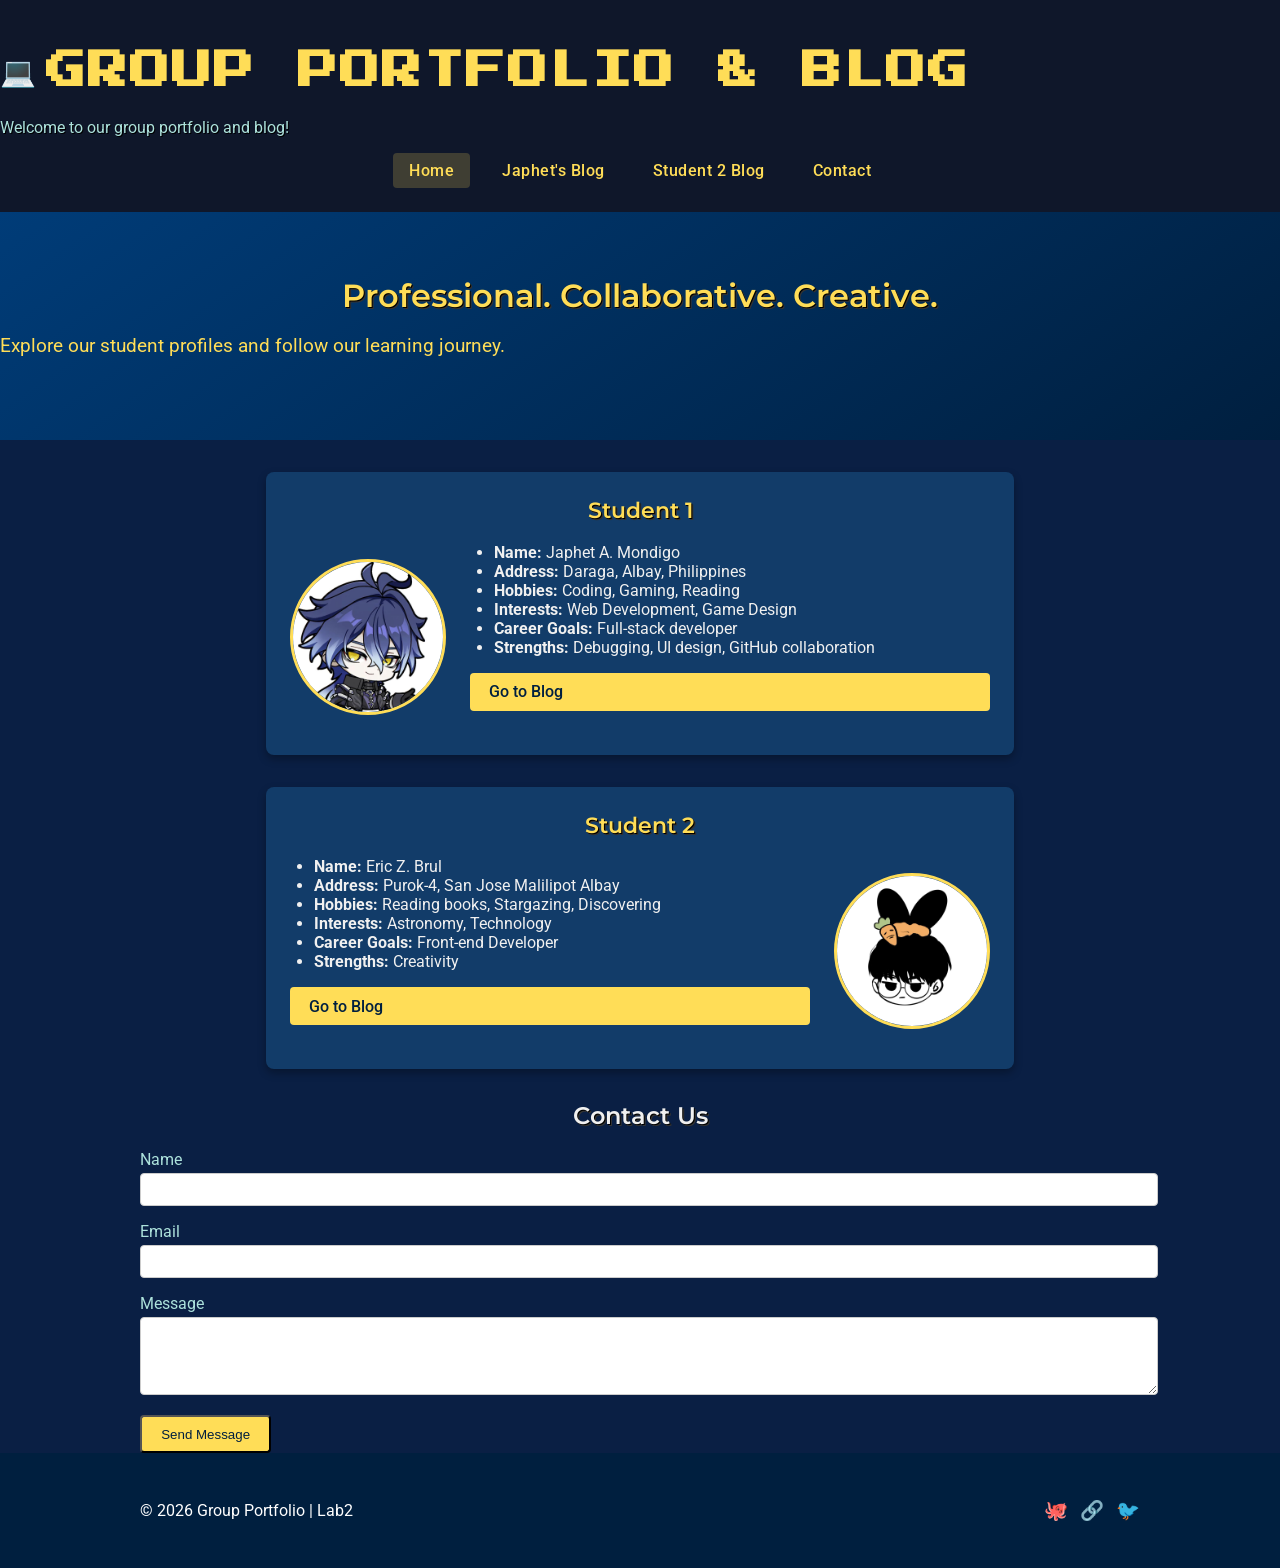
<file: index.html>
<!DOCTYPE html>
<html lang="en">
<head>
  <meta charset="UTF-8">
  <meta name="viewport" content="width=device-width, initial-scale=1.0">
  <meta name="description" content="Group portfolio showcasing student profiles and blogs with interactive design.">
  <link rel="icon" href="favicon.ico">
  <title>Group Portfolio & Blog</title>
  <link rel="stylesheet" href="style.css">
  <link href="https://fonts.googleapis.com/css2?family=Press+Start+2P&family=Montserrat:wght@400;600&family=Roboto:wght@300;400;500&display=swap" rel="stylesheet">

</head>
<body>
  <header>
    <div class="header-inner">
      <h1><span class="logo">&#x1F4BB;</span> Group Portfolio & Blog</h1>
      <p>Welcome to our group portfolio and blog!</p>
      <nav class="main-nav">
        <a href="index.html">Home</a>
        <a href="blog1.html">Japhet's Blog</a>
        <a href="blog2.html">Student 2 Blog</a>
        <a href="#contact" class="scrollBtn">Contact</a>
        <button id="navToggle" aria-label="Toggle navigation">☰</button>
      </nav>
    </div>
  </header>
  
  <!-- Hero section -->
  <section class="hero">
    <div class="hero-content">
      <h2>Professional. Collaborative. Creative.</h2>
      <p>Explore our student profiles and follow our learning journey.</p>
    </div>
  </section>

  <main>
    <!-- Two Portfolio Blocks Side by Side -->
    <section id="portfolio" class="container">
      <div class="card">
        <h2>Student 1</h2>
        <div class="card-content">
          <div class="pfp"> 
            <img src="Student1.jpg" alt="Studentpic">
          </div>
          <div class="card-details">
            <ul>
              <li><strong>Name:</strong> Japhet A. Mondigo</li>
              <li><strong>Address:</strong> Daraga, Albay, Philippines</li>
              <li><strong>Hobbies:</strong> Coding, Gaming, Reading</li>
              <li><strong>Interests:</strong> Web Development, Game Design</li>
              <li><strong>Career Goals:</strong> Full-stack developer</li>
              <li><strong>Strengths:</strong> Debugging, UI design, GitHub collaboration</li>
            </ul>
            <a href="blog1.html" class="btn">Go to Blog</a>
          </div>
        </div>
      </div>

      <div class="card">
        <h2>Student 2</h2>
        <div class="card-content">
          <div class="pfp"> 
            <img src="kiro.jpg" alt="Student2pic">
          </div>
          <div class="card-details">
            <ul>
              <li><strong>Name:</strong> Eric Z. Brul</li>
              <li><strong>Address:</strong> Purok-4, San Jose Malilipot Albay </li>
              <li><strong>Hobbies:</strong>  Reading books, Stargazing, Discovering</li>
              <li><strong>Interests:</strong> Astronomy, Technology</li>
              <li><strong>Career Goals:</strong> Front-end Developer</li>
              <li><strong>Strengths:</strong> Creativity</li>
            </ul>
            <a href="blog2.html" class="btn">Go to Blog</a>
          </div>
        </div>
      </div>
    </section>

    <section id="contact" class="container contact">
      <h2>Contact Us</h2>
      <form id="contactForm">
        <label for="name">Name</label>
        <input type="text" id="name" name="name" required>

        <label for="email">Email</label>
        <input type="email" id="email" name="email" required>

        <label for="message">Message</label>
        <textarea id="message" name="message" rows="4" required></textarea>

        <button type="submit" class="btn">Send Message</button>
      </form>
    </section>
  </main>

  <!-- Blog sections are now on separate pages: blog1.html and blog2.html -->

  <footer>
    <div class="footer-content container">
      <p>&copy; 2026 Group Portfolio | Lab2</p>
      <div class="social">
        <a href="#" title="GitHub">🐙</a>
        <a href="#" title="LinkedIn">🔗</a>
        <a href="#" title="Twitter">🐦</a>
      </div>
    </div>
  </footer>

  <button id="backTop" title="Back to top">↑</button>
  <script src="script.js"></script>
</body>
</html>
</file>
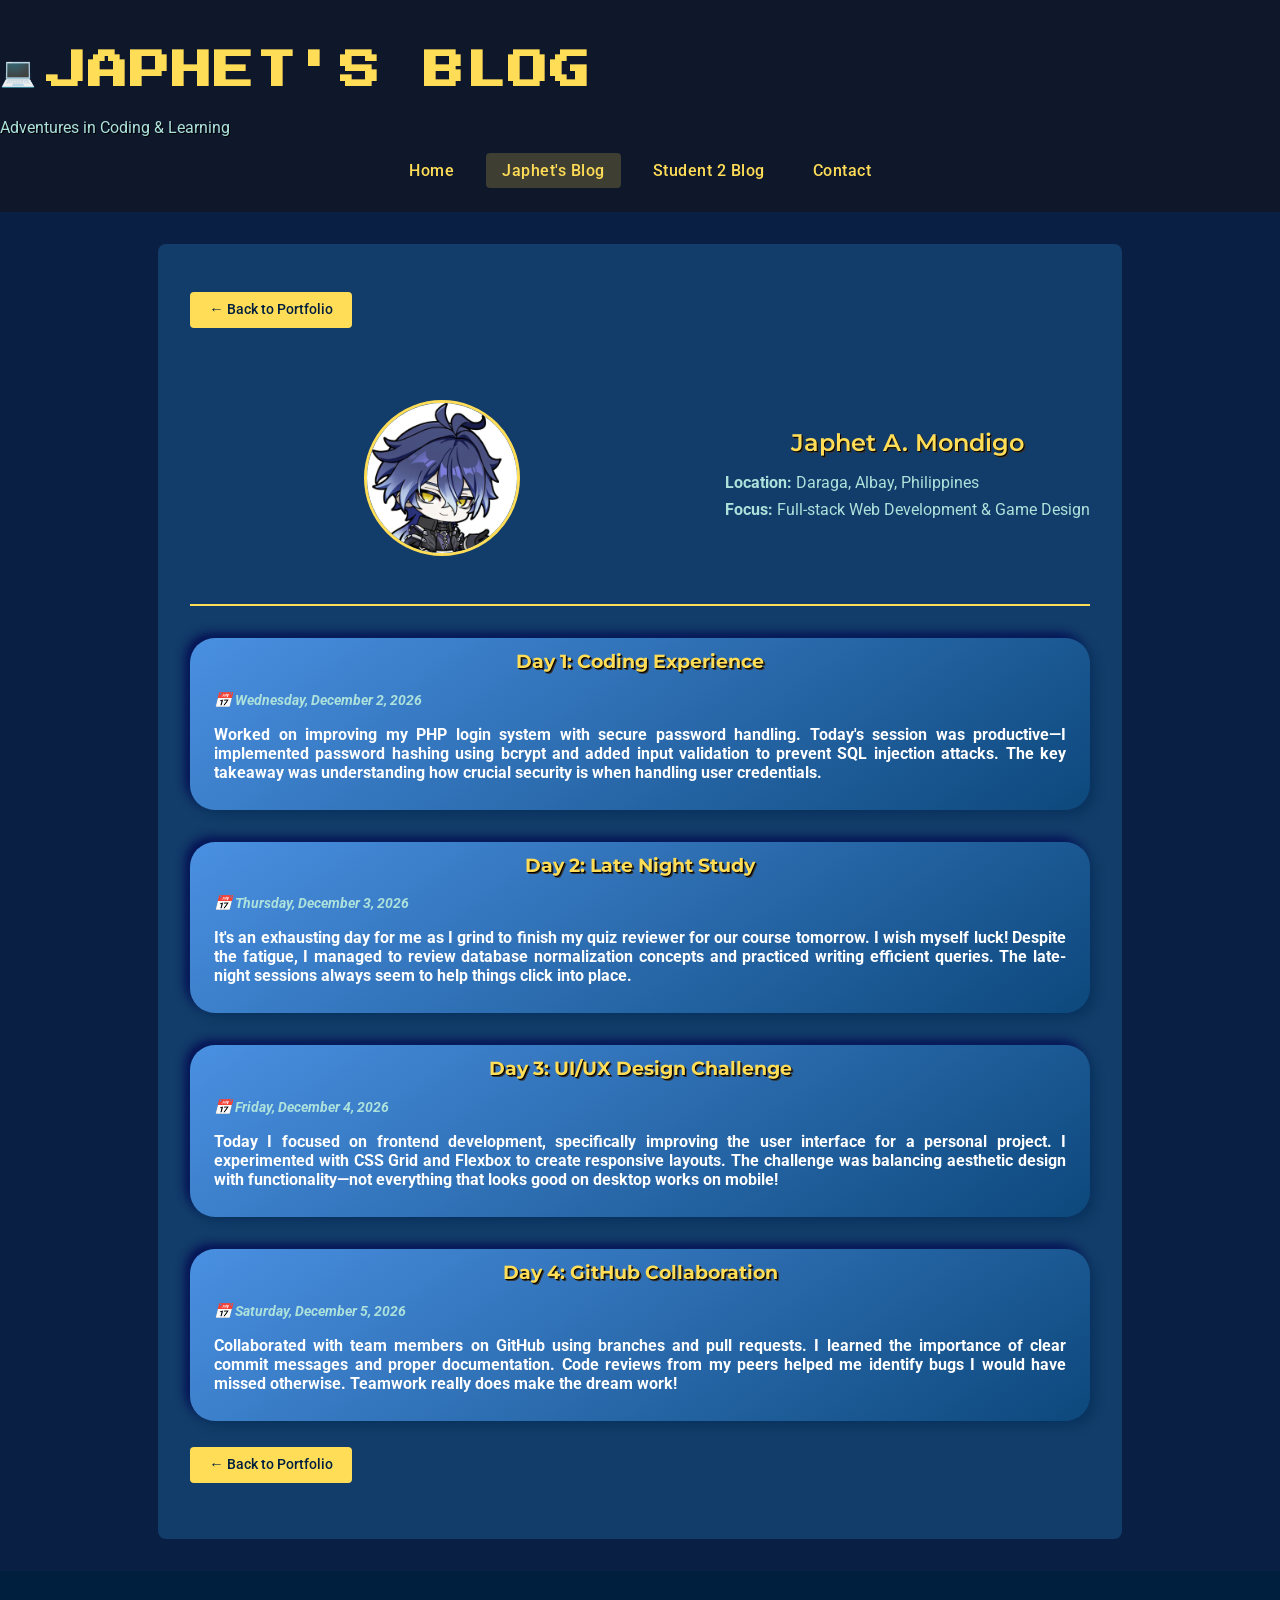
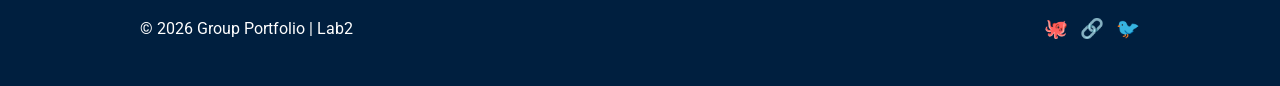
<file: blog1.html>
<!DOCTYPE html>
<html lang="en">
<head>
  <meta charset="UTF-8">
  <meta name="viewport" content="width=device-width, initial-scale=1.0">
  <meta name="description" content="Japhet's personal blog entries and updates">
  <link rel="icon" href="favicon.ico">
  <title>Japhet's Blog - Group Portfolio</title>
  <link rel="stylesheet" href="style.css">
  <link href="https://fonts.googleapis.com/css2?family=Press+Start+2P&family=Montserrat:wght@400;600&family=Roboto:wght@300;400;500&display=swap" rel="stylesheet">
</head>
<body>
  <header>
    <div class="header-inner">
      <h1><span class="logo">&#x1F4BB;</span> Japhet's Blog</h1>
      <p>Adventures in Coding & Learning</p>
      <nav class="main-nav">
        <a href="index.html">Home</a>
        <a href="blog1.html">Japhet's Blog</a>
        <a href="blog2.html">Student 2 Blog</a>
        <a href="index.html#contact">Contact</a>
        <button id="navToggle" aria-label="Toggle navigation">☰</button>
      </nav>
    </div>
  </header>

  <main class="blog-container container">
    <a href="index.html" class="btn back-btn">← Back to Portfolio</a>

    <div class="blog-profile">
      <div class="pfp">
        <img src="Student1.jpg" alt="Japhet">
      </div>
      <div class="profile-info">
        <h2>Japhet A. Mondigo</h2>
        <p><strong>Location:</strong> Daraga, Albay, Philippines</p>
        <p><strong>Focus:</strong> Full-stack Web Development & Game Design</p>
      </div>
    </div>

    <div class="button3d">
      <article class="blog-entry">
        <h3>Day 1: Coding Experience</h3>
        <p class="date"></p>
        <p>Worked on improving my PHP login system with secure password handling. Today's session was productive—I implemented password hashing using bcrypt and added input validation to prevent SQL injection attacks. The key takeaway was understanding how crucial security is when handling user credentials.</p>
      </article>
    </div>

    <div class="button3d">
      <article class="blog-entry">
        <h3>Day 2: Late Night Study</h3>
        <p class="date"></p>
        <p>It's an exhausting day for me as I grind to finish my quiz reviewer for our course tomorrow. I wish myself luck! Despite the fatigue, I managed to review database normalization concepts and practiced writing efficient queries. The late-night sessions always seem to help things click into place.</p>
      </article>
    </div>

    <div class="button3d">
      <article class="blog-entry">
        <h3>Day 3: UI/UX Design Challenge</h3>
        <p class="date"></p>
        <p>Today I focused on frontend development, specifically improving the user interface for a personal project. I experimented with CSS Grid and Flexbox to create responsive layouts. The challenge was balancing aesthetic design with functionality—not everything that looks good on desktop works on mobile!</p>
      </article>
    </div>

    <div class="button3d">
      <article class="blog-entry">
        <h3>Day 4: GitHub Collaboration</h3>
        <p class="date"></p>
        <p>Collaborated with team members on GitHub using branches and pull requests. I learned the importance of clear commit messages and proper documentation. Code reviews from my peers helped me identify bugs I would have missed otherwise. Teamwork really does make the dream work!</p>
      </article>
    </div>

    <a href="index.html" class="btn back-btn">← Back to Portfolio</a>
  </main>

  <footer>
    <div class="footer-content container">
      <p>&copy; 2026 Group Portfolio | Lab2</p>
      <div class="social">
        <a href="#" title="GitHub">🐙</a>
        <a href="#" title="LinkedIn">🔗</a>
        <a href="#" title="Twitter">🐦</a>
      </div>
    </div>
  </footer>

  <button id="backTop" title="Back to top">↑</button>
  <script src="script.js"></script>
</body>
</html>
</file>
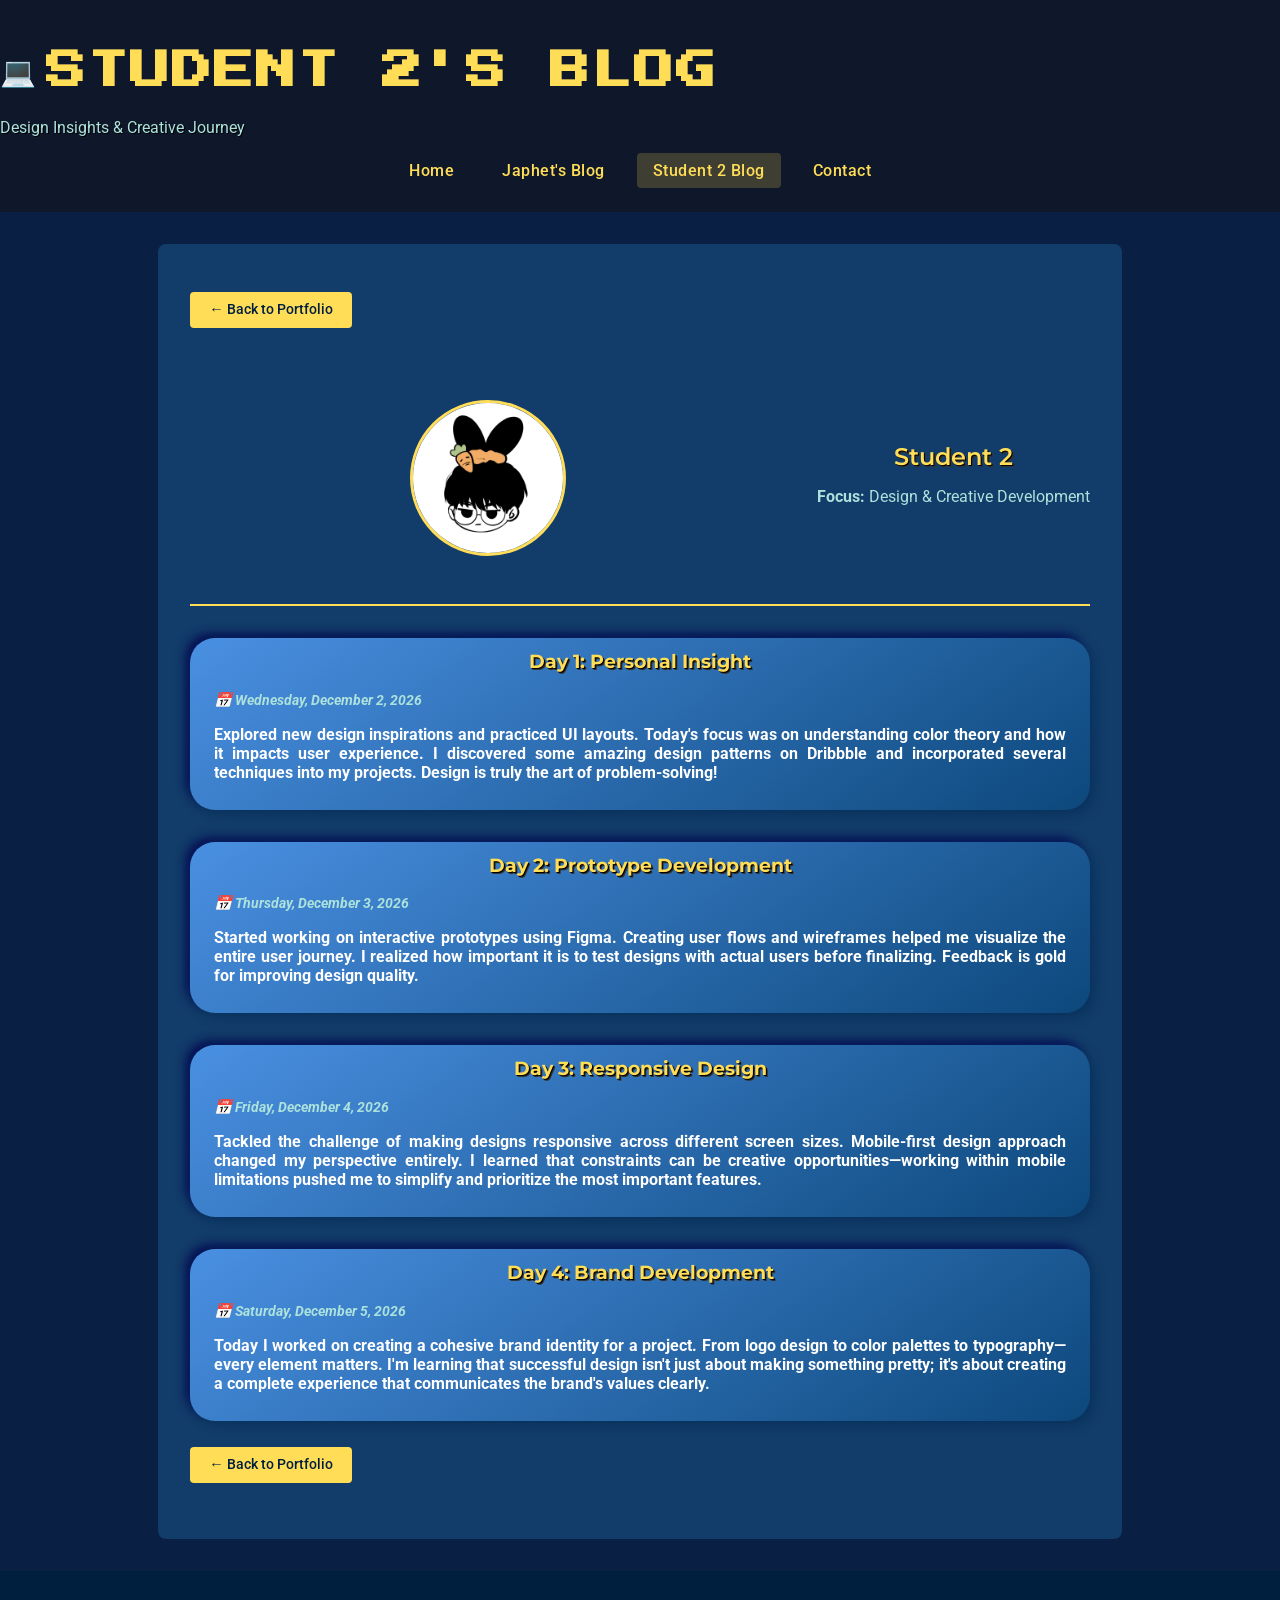
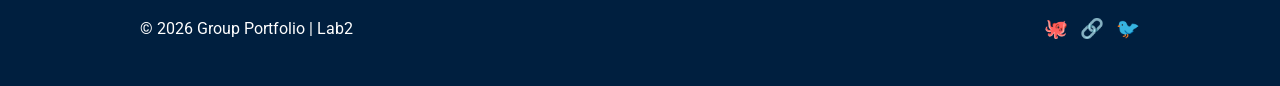
<file: blog2.html>
<!DOCTYPE html>
<html lang="en">
<head>
  <meta charset="UTF-8">
  <meta name="viewport" content="width=device-width, initial-scale=1.0">
  <meta name="description" content="Student 2's blog covering design insights and creative projects">
  <link rel="icon" href="favicon.ico">
  <title>Student 2's Blog - Group Portfolio</title>
  <link rel="stylesheet" href="style.css">
  <link href="https://fonts.googleapis.com/css2?family=Press+Start+2P&family=Montserrat:wght@400;600&family=Roboto:wght@300;400;500&display=swap" rel="stylesheet">
</head>
<body>
  <header>
    <div class="header-inner">
      <h1><span class="logo">&#x1F4BB;</span> Student 2's Blog</h1>
      <p>Design Insights & Creative Journey</p>
      <nav class="main-nav">
        <a href="index.html">Home</a>
        <a href="blog1.html">Japhet's Blog</a>
        <a href="blog2.html">Student 2 Blog</a>
        <a href="index.html#contact">Contact</a>
        <button id="navToggle" aria-label="Toggle navigation">☰</button>
      </nav>
    </div>
  </header>

  <main class="blog-container container">
    <a href="index.html" class="btn back-btn">← Back to Portfolio</a>

    <div class="blog-profile">
      <div class="pfp">
        <img src="kiro.jpg" alt="Student 2">
      </div>
      <div class="profile-info">
        <h2>Student 2</h2>
        <p><strong>Focus:</strong> Design & Creative Development</p>
      </div>
    </div>

    <div class="button3d">
      <article class="blog-entry">
        <h3>Day 1: Personal Insight</h3>
        <p class="date"></p>
        <p>Explored new design inspirations and practiced UI layouts. Today's focus was on understanding color theory and how it impacts user experience. I discovered some amazing design patterns on Dribbble and incorporated several techniques into my projects. Design is truly the art of problem-solving!</p>
      </article>
    </div>

    <div class="button3d">
      <article class="blog-entry">
        <h3>Day 2: Prototype Development</h3>
        <p class="date"></p>
        <p>Started working on interactive prototypes using Figma. Creating user flows and wireframes helped me visualize the entire user journey. I realized how important it is to test designs with actual users before finalizing. Feedback is gold for improving design quality.</p>
      </article>
    </div>

    <div class="button3d">
      <article class="blog-entry">
        <h3>Day 3: Responsive Design</h3>
        <p class="date"></p>
        <p>Tackled the challenge of making designs responsive across different screen sizes. Mobile-first design approach changed my perspective entirely. I learned that constraints can be creative opportunities—working within mobile limitations pushed me to simplify and prioritize the most important features.</p>
      </article>
    </div>

    <div class="button3d">
      <article class="blog-entry">
        <h3>Day 4: Brand Development</h3>
        <p class="date"></p>
        <p>Today I worked on creating a cohesive brand identity for a project. From logo design to color palettes to typography—every element matters. I'm learning that successful design isn't just about making something pretty; it's about creating a complete experience that communicates the brand's values clearly.</p>
      </article>
    </div>

    <a href="index.html" class="btn back-btn">← Back to Portfolio</a>
  </main>

  <footer>
    <div class="footer-content container">
      <p>&copy; 2026 Group Portfolio | Lab2</p>
      <div class="social">
        <a href="#" title="GitHub">🐙</a>
        <a href="#" title="LinkedIn">🔗</a>
        <a href="#" title="Twitter">🐦</a>
      </div>
    </div>
  </footer>

  <button id="backTop" title="Back to top">↑</button>
  <script src="script.js"></script>
</body>
</html>
</file>
<file: style.css>
/* Color palette variables */
:root {
  --color-bg-dark: #0a1f44;
  --color-bg-light: #f4f4f9;
  --color-primary: #ffdd57;
  --color-secondary: #ade2dc;
  --color-accent: #003c78;
  --color-card-dark: #123c69;
  --color-card-light: #0d3770;
  --font-heading: 'Montserrat', sans-serif;
  --font-body: 'Roboto', sans-serif;
}

body {
  font-family: var(--font-body);
  margin: 0;
  padding: 0;
  background: var(--color-bg-dark);
  color: #f0f0f0;
  transition: background 0.3s, color 0.3s;
}

h2{
    text-align: center;
    font-family: var(--font-heading);
    font-weight: 600;
    text-shadow: 1px 1px 0 #000,   /* subtle outline */
      2px 2px 0 #333;
    margin-top: 0;
}
p{
  text-align: justify;
}
body.light {
  background: #f4f4f9;
  color: #333;
}

/* Ensure profile card text stays readable if body color changes */
body.light .card,
body.light .card-details,
body.light .card-details ul li,
body.light .card-details ul li strong {
  color: #fff;
}

/* optionally lighten card background slightly in light mode */
body.light .card {
  background: #0d3770; /* keep card dark but distinguishable */
}

/* layout utilities */
.container {
  width: 90%;
  max-width: 1000px;
  margin: 0 auto;
  padding: 0 1rem;
}

/* Add subtle card-like background to containers on light mode */
body.light .container {
  background: #fff;
  border-radius: 8px;
  box-shadow: 0 4px 12px rgba(0,0,0,0.1);
}

/* Navigation Bar */
.main-nav {
  display: flex;
  gap: 1rem;
  flex-wrap: wrap;
  align-items: center;
  justify-content: center;
  margin-top: 1rem;
}

.main-nav a {
  color: var(--color-primary);
  text-decoration: none;
  padding: 0.5rem 1rem;
  border-radius: 4px;
  transition: background 0.3s, color 0.3s;
  font-weight: 500;
  letter-spacing: 0.5px;
}

.main-nav a:hover,
.main-nav a:focus,
.main-nav a.active {
  background: rgba(255,221,87,0.2);
}

#navToggle {
  display: none;
  background: none;
  border: none;
  color: #ffdd57;
  font-size: 1.5rem;
  cursor: pointer;
}

/* Hero Section */
.hero {
  background: linear-gradient(145deg, #003c78, #001f3f);
  /* replace with image if available: background: url('hero-bg.jpg') no-repeat center/cover; */
  color: #ffdd57;
  text-align: center;
  padding: 4rem 0;
}

.hero-content h2 {
  font-size: 2rem;
  margin-bottom: 0.5rem;
  font-family: var(--font-heading);
  font-weight: 600;
}

.footer-content {
  display: flex;
  justify-content: space-between;
  align-items: center;
  padding: 1rem 0;
}

.footer-content .social a {
  margin-left: 0.5rem;
  font-size: 1.2rem;
  text-decoration: none;
}

.hero-content p {
  font-size: 1.2rem;
}

/* Contact form styling */
.contact label {
  display: block;
  margin-top: 1rem;
  color: #ade2dc;
}

.contact input,
.contact textarea {
  width: 100%;
  padding: 0.5rem;
  margin-top: 0.25rem;
  border: 1px solid #ccc;
  border-radius: 4px;
  background: #fff;
  color: #333;
  transition: border 0.3s;
}

.contact input:focus,
.contact textarea:focus {
  outline: none;
  border-color: var(--color-primary);
  box-shadow: 0 0 5px rgba(255,221,87,0.5);
}

.contact .btn {
  margin-top: 1rem;
}

/* spacing between major sections */
main > * {
  margin: 2rem 0;
}

/* back-to-top button */
#backTop {
  position: fixed;
  bottom: 40px;
  right: 40px;
  display: none;
  background: var(--color-primary);
  color: #001f3f;
  border: none;
  padding: 0.6rem 0.8rem;
  border-radius: 50%;
  font-size: 1.2rem;
  cursor: pointer;
  box-shadow: 0 2px 6px rgba(0,0,0,0.3);
  transition: background 0.3s, transform 0.2s;
}

#backTop:hover {
  background: #ffc107;
  transform: translateY(-2px);
}

/* Responsive adjustments */
@media (max-width: 768px) {
  .card-content {
    flex-direction: column;
  }

  .main-nav {
    flex-direction: column;
    display: none;
    background: var(--color-accent);
    position: absolute;
    top: 100%;
    right: 0;
    width: 200px;
    padding: 1rem;
    border-radius: 0 0 4px 4px;
  }

  .main-nav.open {
    display: flex;
  }

  #navToggle {
    display: block;
  }

  .hero-content h2 {
    font-size: 1.5rem;
  }
}

header {
  background: #0f172a;
  color: #fff;
  padding: 1.5rem 0;
  position: sticky;
  top: 0;
  z-index: 1000;
  backdrop-filter: blur(8px);
}

header h1 {
  font-family: 'Press Start 2P', var(--font-heading);
  font-size: 2.5rem;
  text-transform: uppercase;
  letter-spacing: 2px;
  color: var(--color-primary);
  display: flex;
  align-items: center;
  gap: 0.5rem;
}

header p {
  color: #94a3b8;
  font-size: 0.9rem;
}


.logo {
  font-size: 1.8rem;
}

.header-inner {
  position: relative;
}

.back-btn {
  display: inline-block;
  margin: 1rem 0;
  background: #ffdd57;
  color: #001f3f;
  text-decoration: none;
  padding: 0.5rem 1rem;
  border-radius: 4px;
  font-weight: bold;
}

.back-btn:hover {
  background: #ffc107;
  transform: translateX(-3px);
}

/* Subtitle */
header p {
  font-size: 1rem;
  margin-top: 1rem;
  color: #ade2dc;
  text-shadow: 1px 1px 0 #000;
}



#portfolio {
  display: flex;
  flex-direction: column;
  align-items: center;
  gap: 2rem;
  margin: 2rem auto;
  max-width: 1200px;
}

.card {
  background: #123c69;
  padding: 1.5rem;
  border-radius: 8px;
  width: 100%;
  max-width: 700px;
  box-shadow: 0 4px 8px rgba(0,0,0,0.3);
}

.card h2 {
  color: var(--color-primary);
  margin-top: 0;
  font-family: var(--font-heading);
  font-size: 1.4rem;
}

.card {
  transition: transform 0.3s, box-shadow 0.3s;
}

.card:hover {
  transform: translateY(-5px);
  box-shadow: 0 8px 16px rgba(0,0,0,0.25);
}

/* smooth transitions for various elements */
.hero,
.container,
.blog-container {
  transition: background 0.3s, color 0.3s;
}

.card-content {
  display: flex;
  gap: 1.5rem;
  align-items: flex-start;
}

.card-details {
  flex: 1;
}

.card-details ul {
  margin: 0;
  padding-left: 1.5rem;
}

.card-details .btn {
  display: block;
  margin-top: 1rem;
}

/* Second card: image on the right */
.card:nth-child(2) .card-content {
  flex-direction: row-reverse;
}

.btn {
  display: inline-block;
  margin-top: 1rem;
  padding: 0.6rem 1.2rem;
  background: var(--color-primary);
  color: #001f3f;
  text-decoration: none;
  font-weight: 500;
  border-radius: 4px;
  transition: background 0.3s, transform 0.2s;
}

.btn:hover,
.btn:focus {
  background: #ffc107;
  transform: translateY(-1px);
}

.btn:active {
  transform: translateY(1px);
}

.btn:hover {
  background: #ffc107;
}

/* removed old blog section style; blog pages use .blog-container */
.blog-entry h3 {
  color: #ffdd57;
}

footer {
  text-align: center;
  padding: 1rem;
  background: #001f3f;
  color: white;
}
.pfp {
  width: 150px;      
  height: 150px;
  overflow: hidden;  /* ensures image stays inside circle */
  border-radius: 50%; /* makes it circular */
  border: 3px solid #ffdd57; /* optional border */
  margin: 1rem auto; /* centers the circle */
  text-align: center;
}

.pfp img {
  width: 100%;
  height: 100%;
  object-fit: cover; /* keeps image proportional */
}

.button3d {
 
  background: linear-gradient(145deg, #4a90e2, #0d487c); /* gradient for depth */
  color: white;
  font-size: 16px;
  font-weight: bold;
  padding: 12px 24px;
  border: none;
  border-radius: 25px; /* curved edges */
  box-shadow: 5px 5px 10px #0a345f, -5px -5px 10px #061256; /* 3D shadow effect */
  cursor: pointer;
  transition: all 0.2s ease-in-out;
  margin-bottom: 10px;
}

.button3d:hover { box-shadow: inset 3px 3px 6px #2c5d8a, inset -3px -3px 6px #5aa8f4;  
  transform: translateY(2px); 
 }



h3{
  text-align: center;
  font-family: var(--font-heading);
  text-shadow: 1px 1px 0 #000,
    2px 2px 0 #333;
  margin-top: 0;
}

/* Blog Page Styles */
.blog-container {
  max-width: 900px;
  margin: 2rem auto;
  padding: 2rem;
  background: #123c69;
  border-radius: 8px;
}

.blog-profile {
  display: flex;
  align-items: center;
  gap: 2rem;
  margin-bottom: 2rem;
  padding-bottom: 2rem;
  border-bottom: 2px solid #ffdd57;
}

.blog-profile .pfp {
  flex-shrink: 0;
}

.profile-info h2 {
  margin: 0 0 1rem 0;
  color: #ffdd57;
}

.profile-info p {
  margin: 0.5rem 0;
  color: #ade2dc;
}

.back-btn {
  display: inline-block;
  margin-bottom: 1.5rem;
  font-size: 0.9rem;
}

.back-btn:hover {
  background: #ffc107;
  transform: translateX(-3px);
}
</file>
